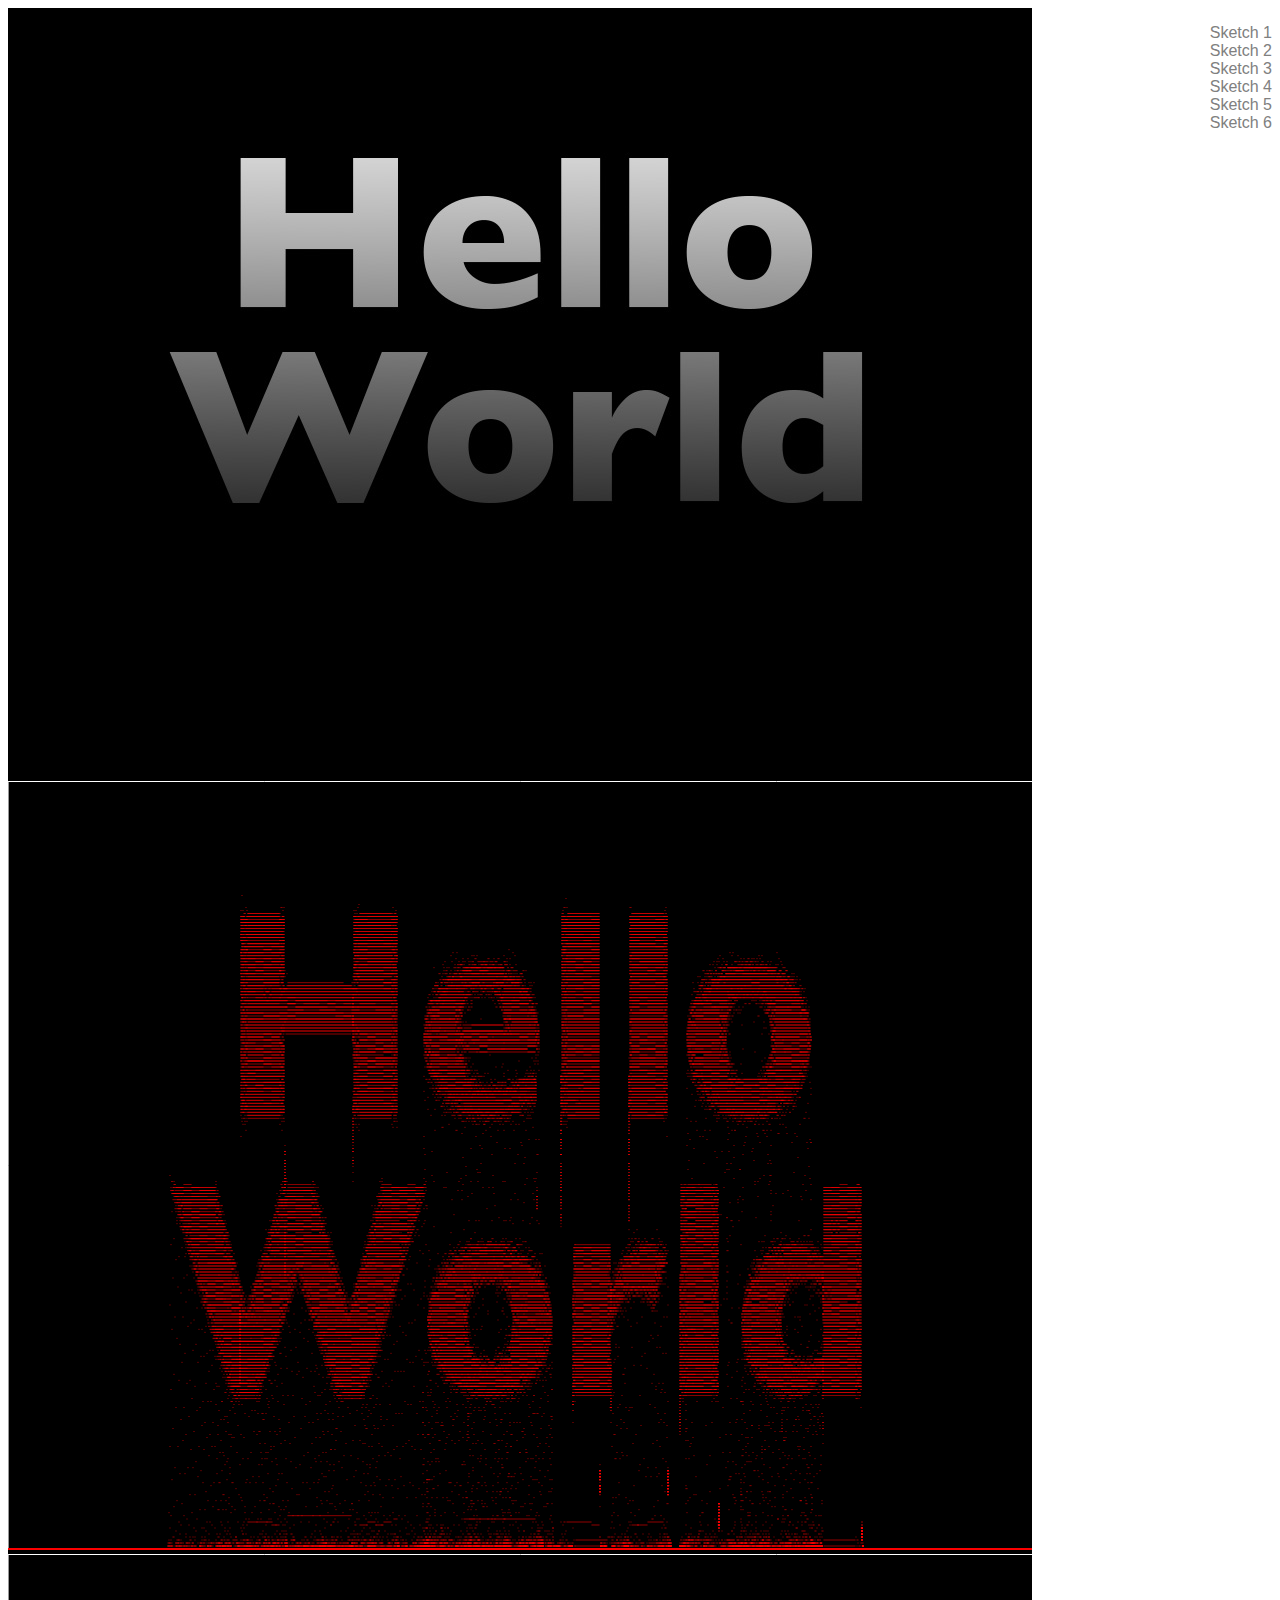
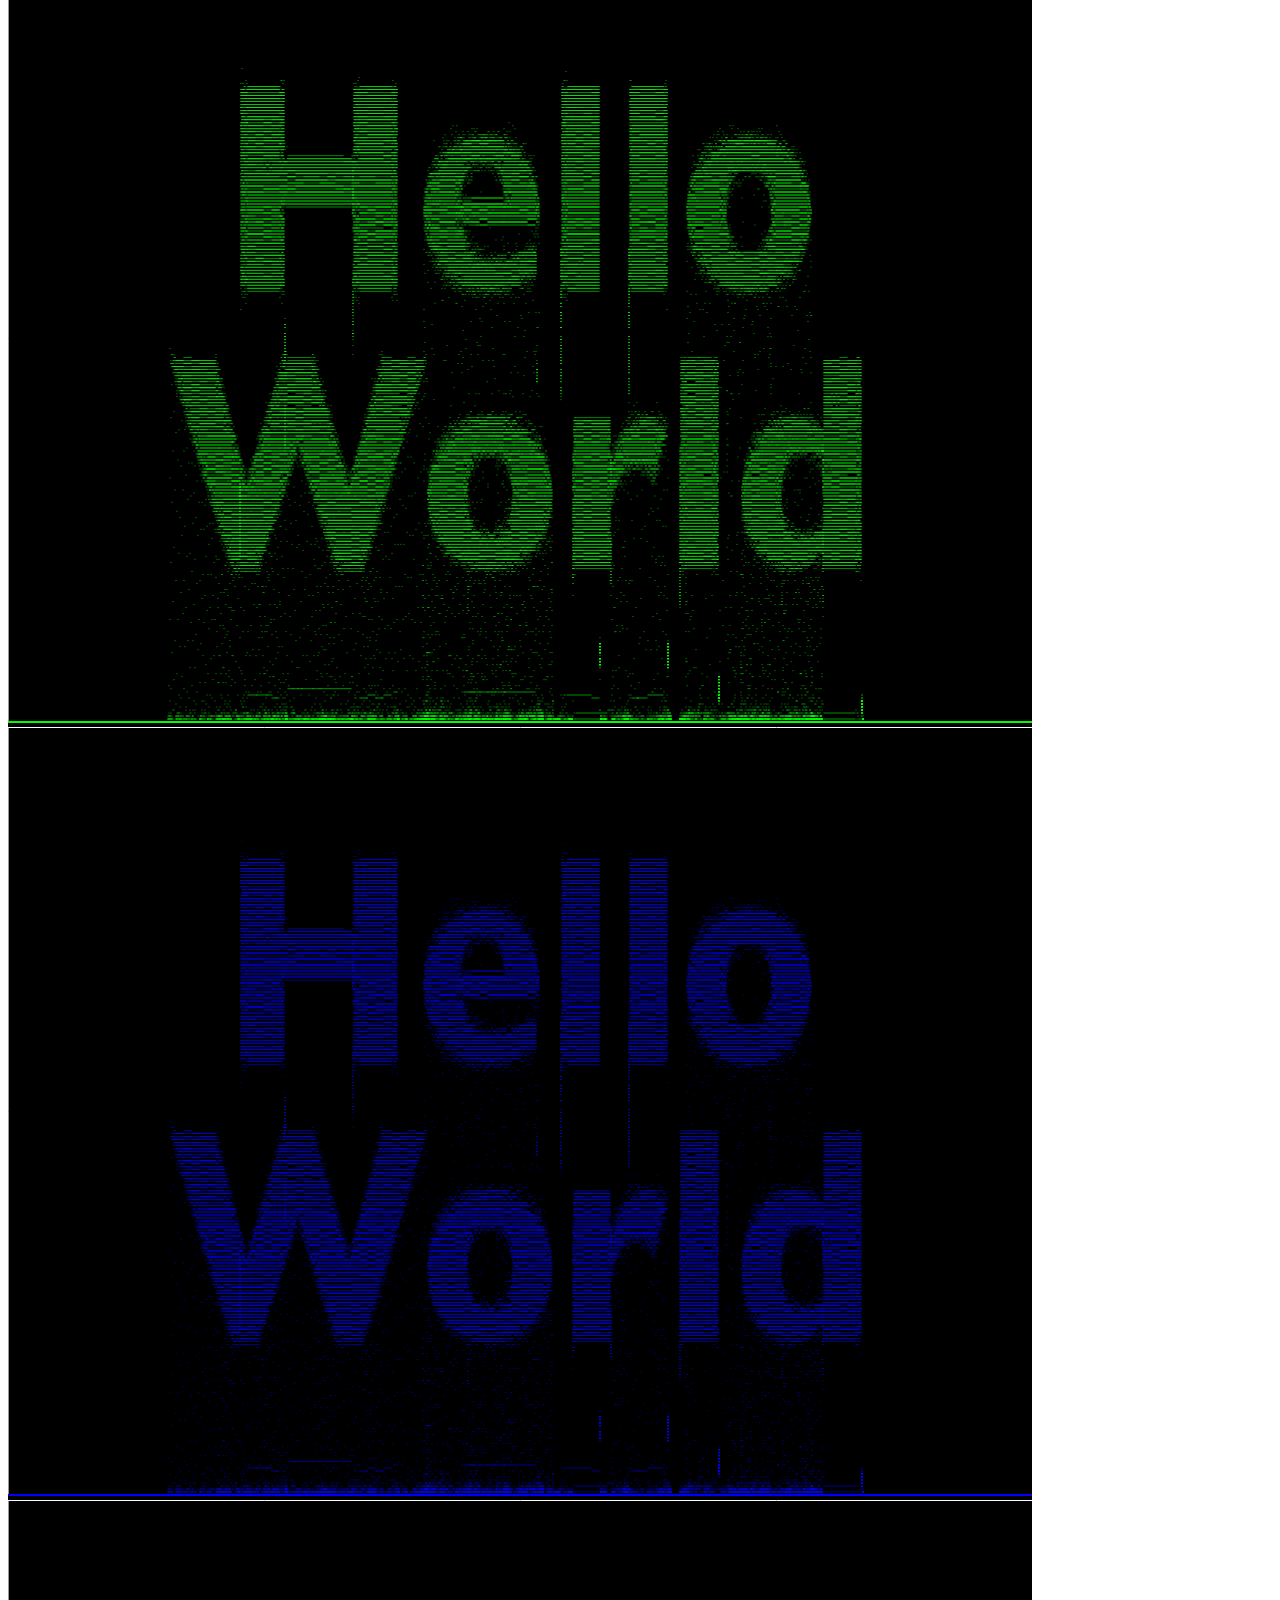
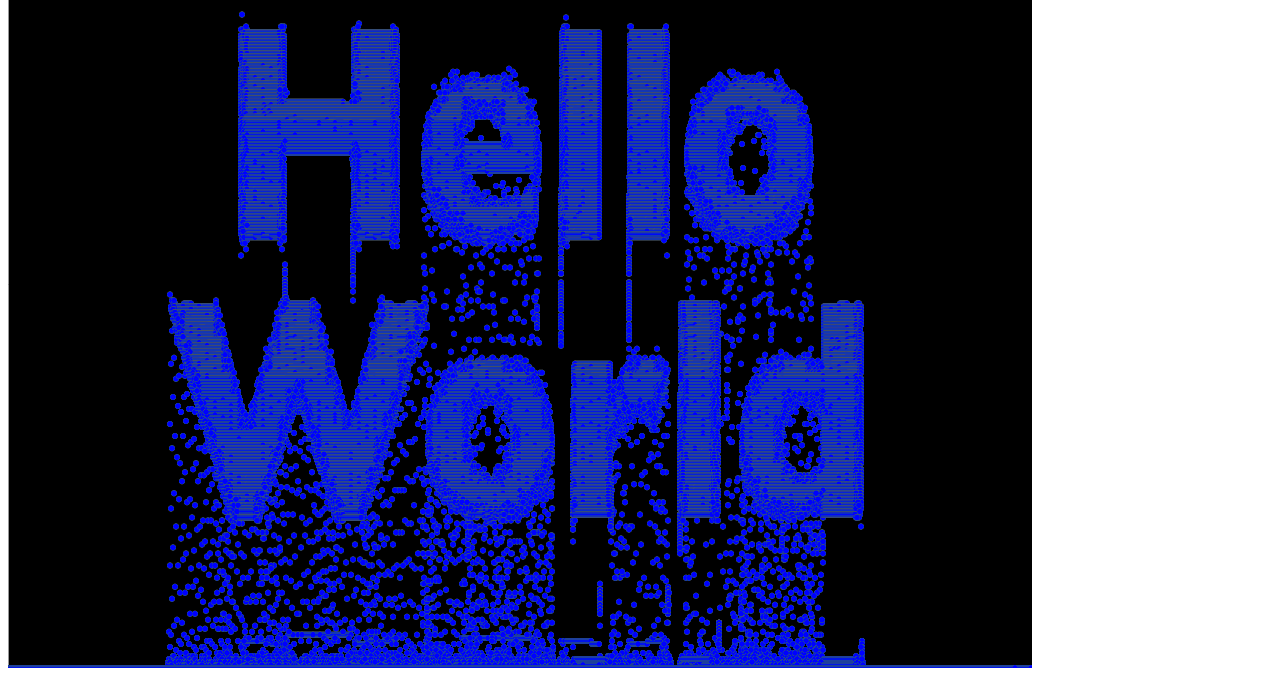
<file: index.html>
<!doctype html>
<html>
  <head>
    <title>Homework 13</title>
    <meta charset="utf-8">
    <script type="text/javascript" src="p5.min.js"></script>
    <script type="text/javascript" src="sketch.js"></script>
    <link rel="stylesheet" href="main.css">
  </head>
  <body>
    <ul>
      <li><a href="/index.html">Sketch 1</a></li>
      <li><a href="/page1.html">Sketch 2</a></li>
      <li><a href="/page2.html">Sketch 3</a></li>
      <li><a href="/page3.html">Sketch 4</a></li>
      <li><a href="/page4.html">Sketch 5</a></li>
      <li><a href="/page4.html">Sketch 6</a></li>
    </ul>
  </body>
</html>
</file>
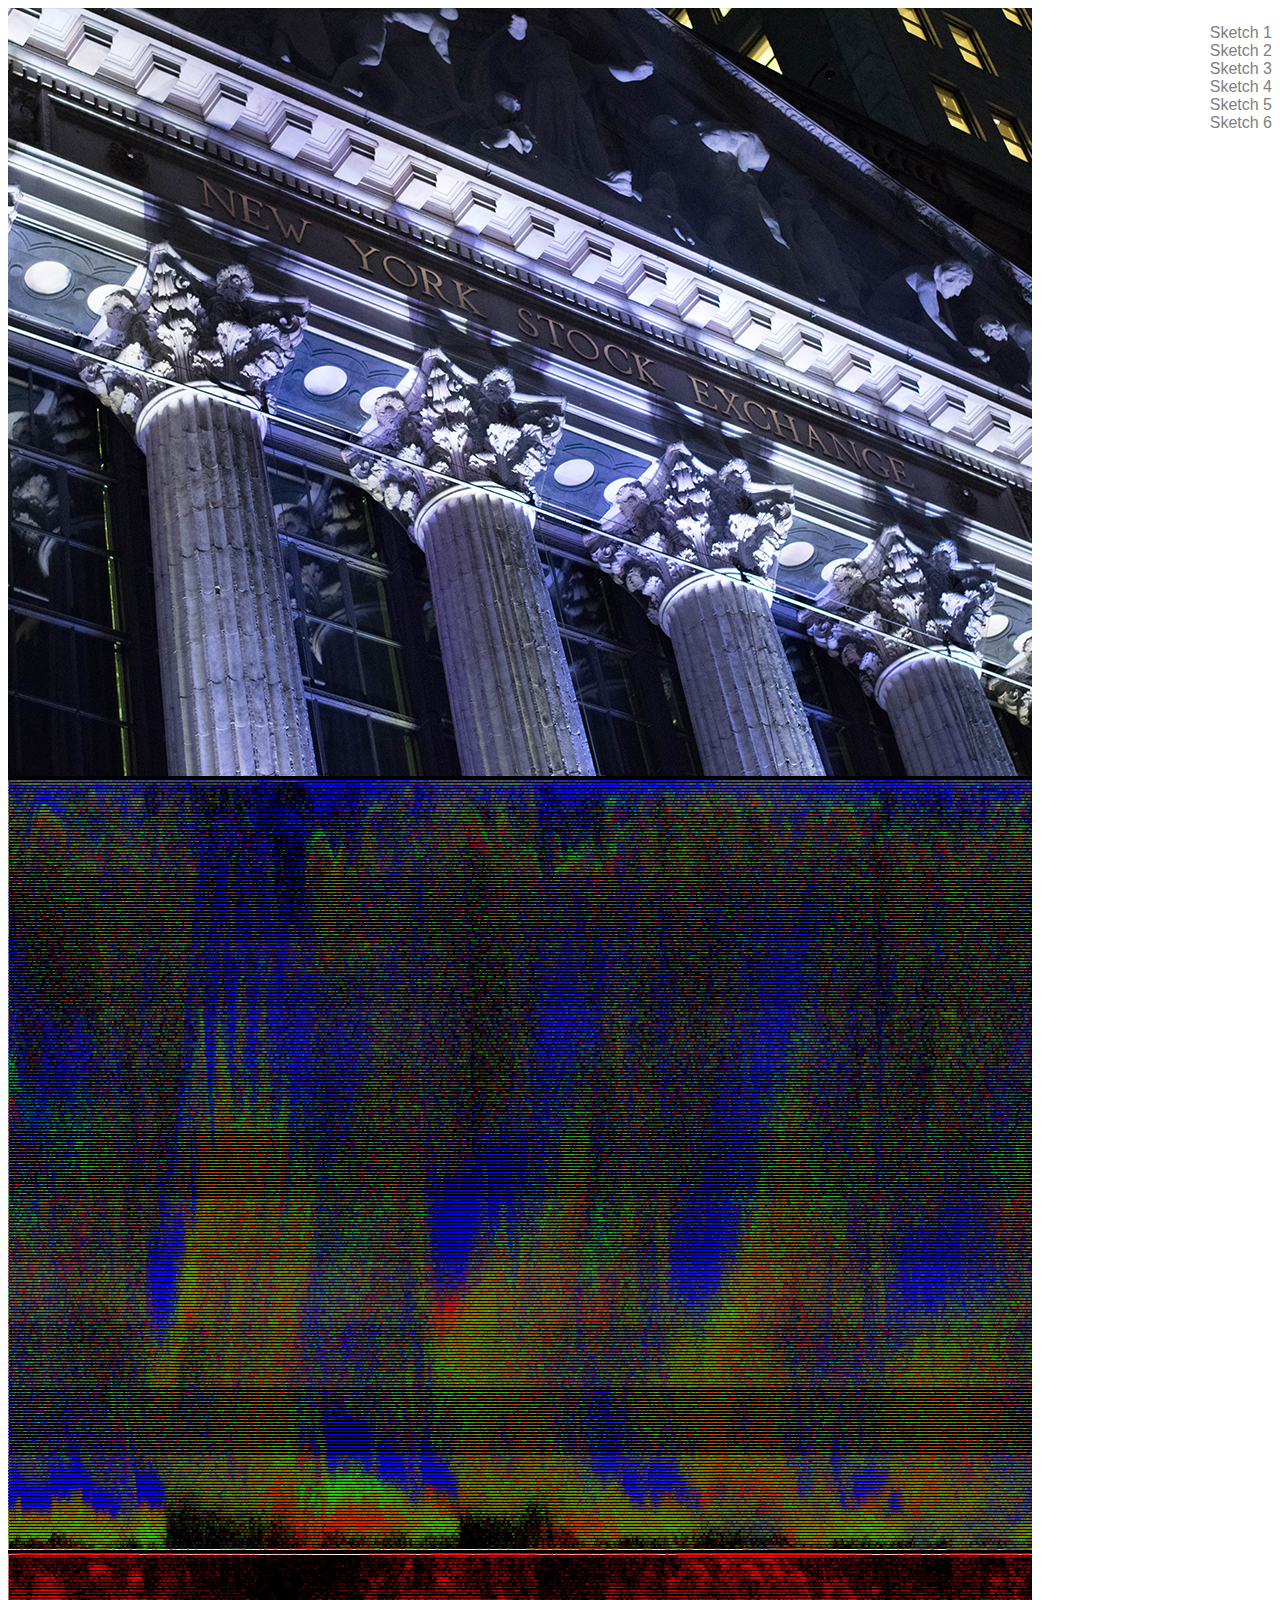
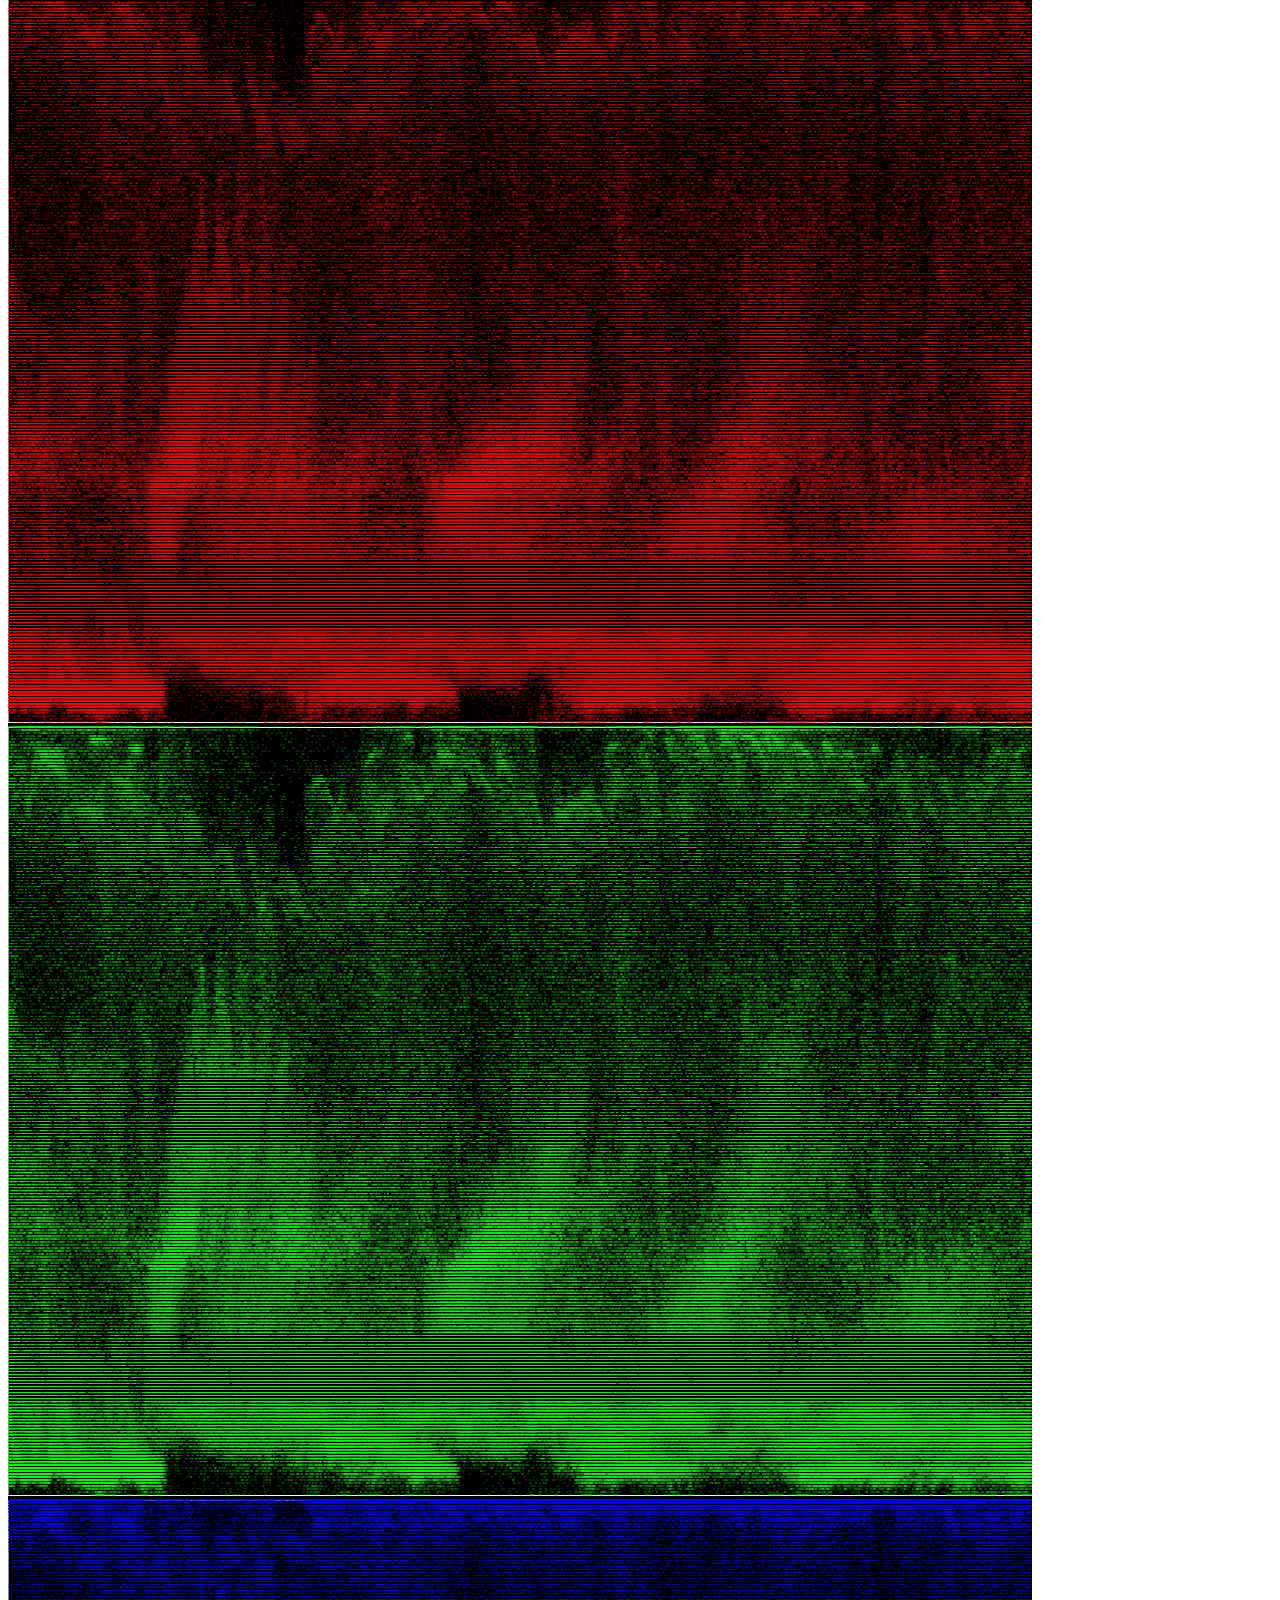
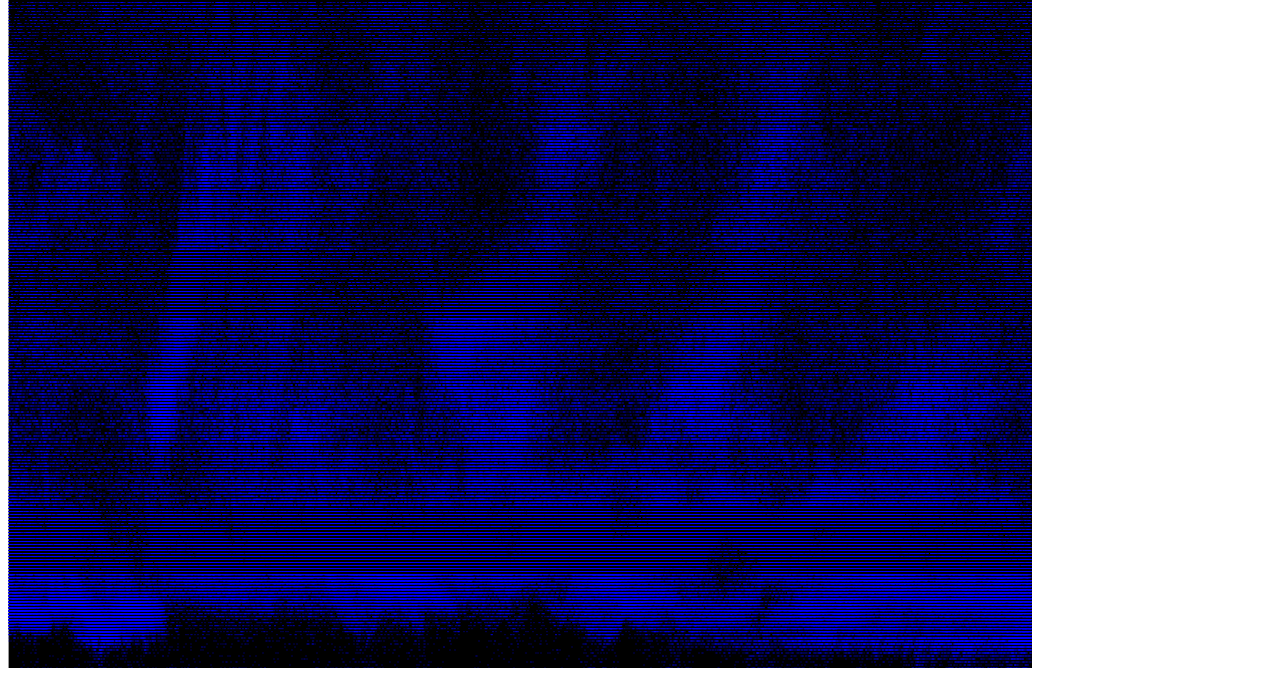
<file: page1.html>
<!doctype html>
<html>
  <head>
    <title>Homework 13</title>
    <meta charset="utf-8">
    <script type="text/javascript" src="p5.min.js"></script>
    <script type="text/javascript" src="sketch2.js"></script>
    <link rel="stylesheet" href="main.css">
  </head>
  <body>
    <ul>
      <li><a href="/index.html">Sketch 1</a></li>
      <li><a href="/page1.html">Sketch 2</a></li>
      <li><a href="/page2.html">Sketch 3</a></li>
      <li><a href="/page3.html">Sketch 4</a></li>
      <li><a href="/page4.html">Sketch 5</a></li>
      <li><a href="/page4.html">Sketch 6</a></li>
    </ul>
  </body>
</html>
</file>
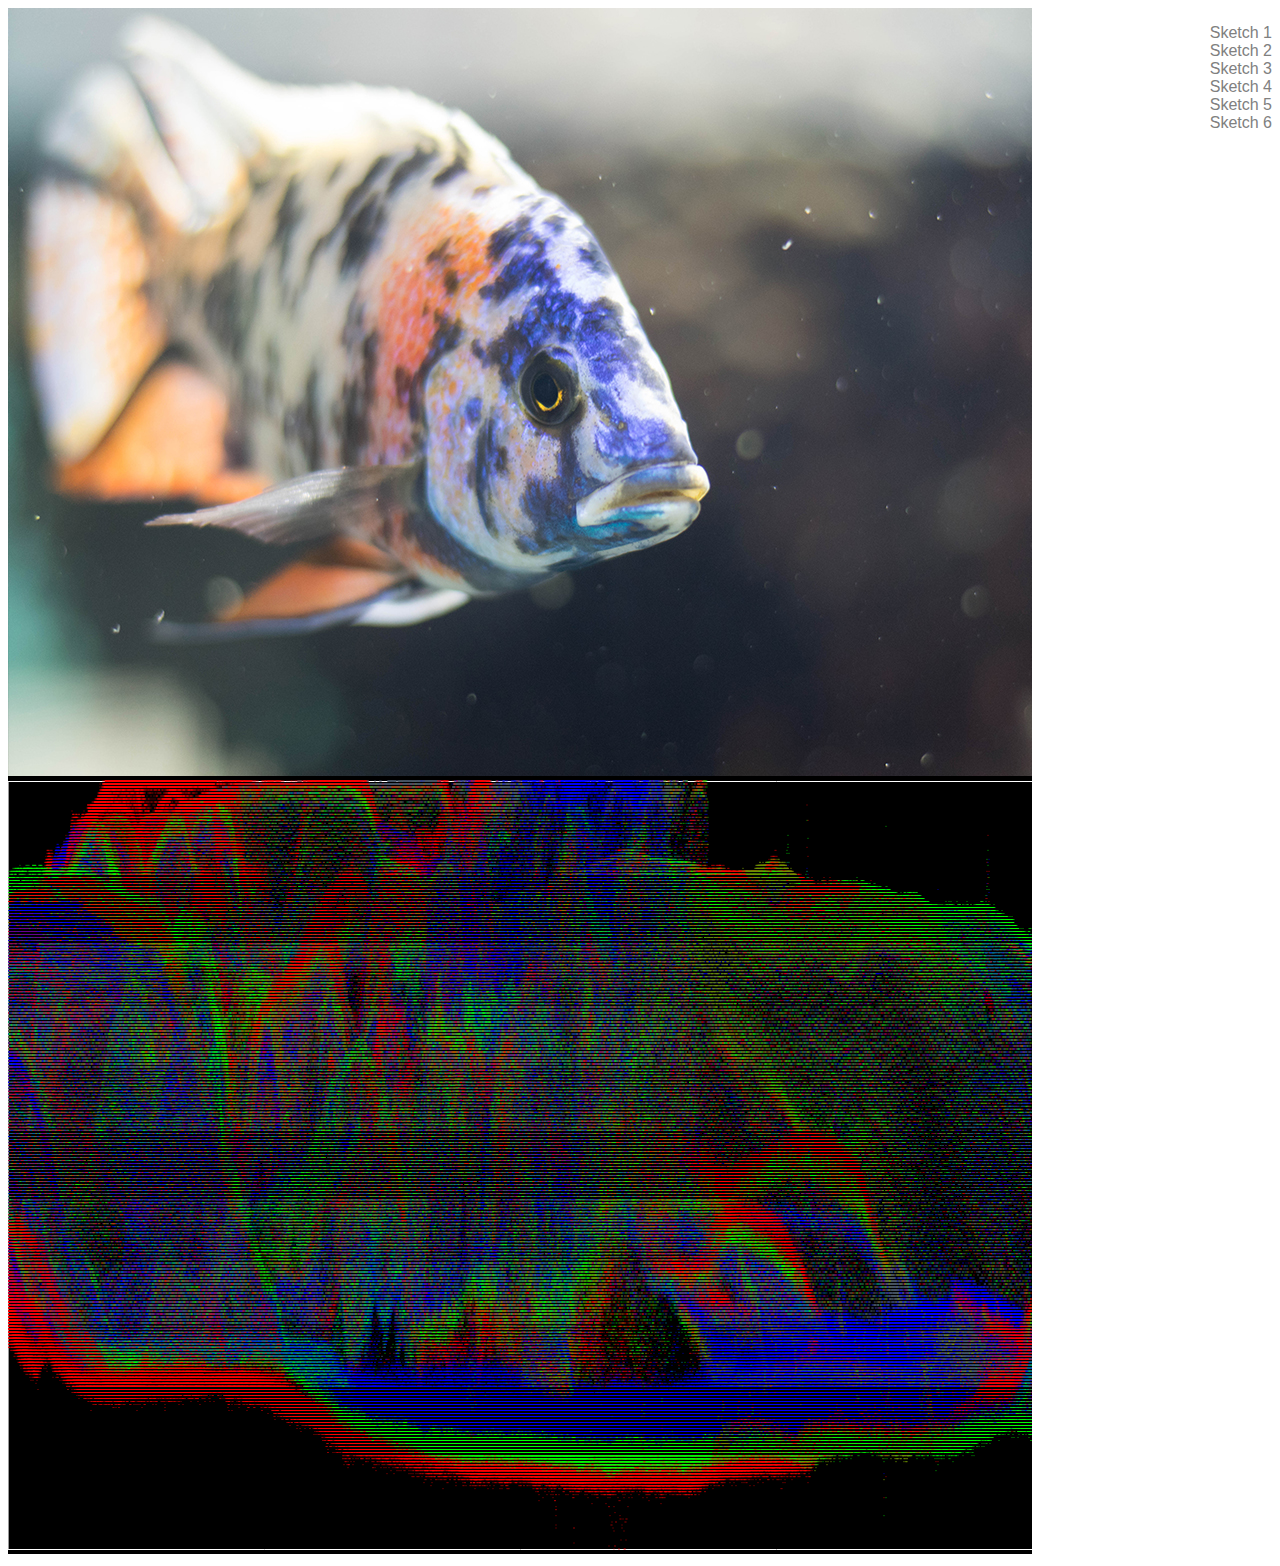
<file: page2.html>
<!doctype html>
<html>
  <head>
    <title>Homework 13</title>
    <meta charset="utf-8">
    <script type="text/javascript" src="p5.min.js"></script>
    <script type="text/javascript" src="sketch3.js"></script>
    <link rel="stylesheet" href="main.css">
  </head>
  <body>
    <ul>
      <li><a href="/index.html">Sketch 1</a></li>
      <li><a href="/page1.html">Sketch 2</a></li>
      <li><a href="/page2.html">Sketch 3</a></li>
      <li><a href="/page3.html">Sketch 4</a></li>
      <li><a href="/page4.html">Sketch 5</a></li>
      <li><a href="/page4.html">Sketch 6</a></li>
    </ul>
  </body>
</html>
</file>
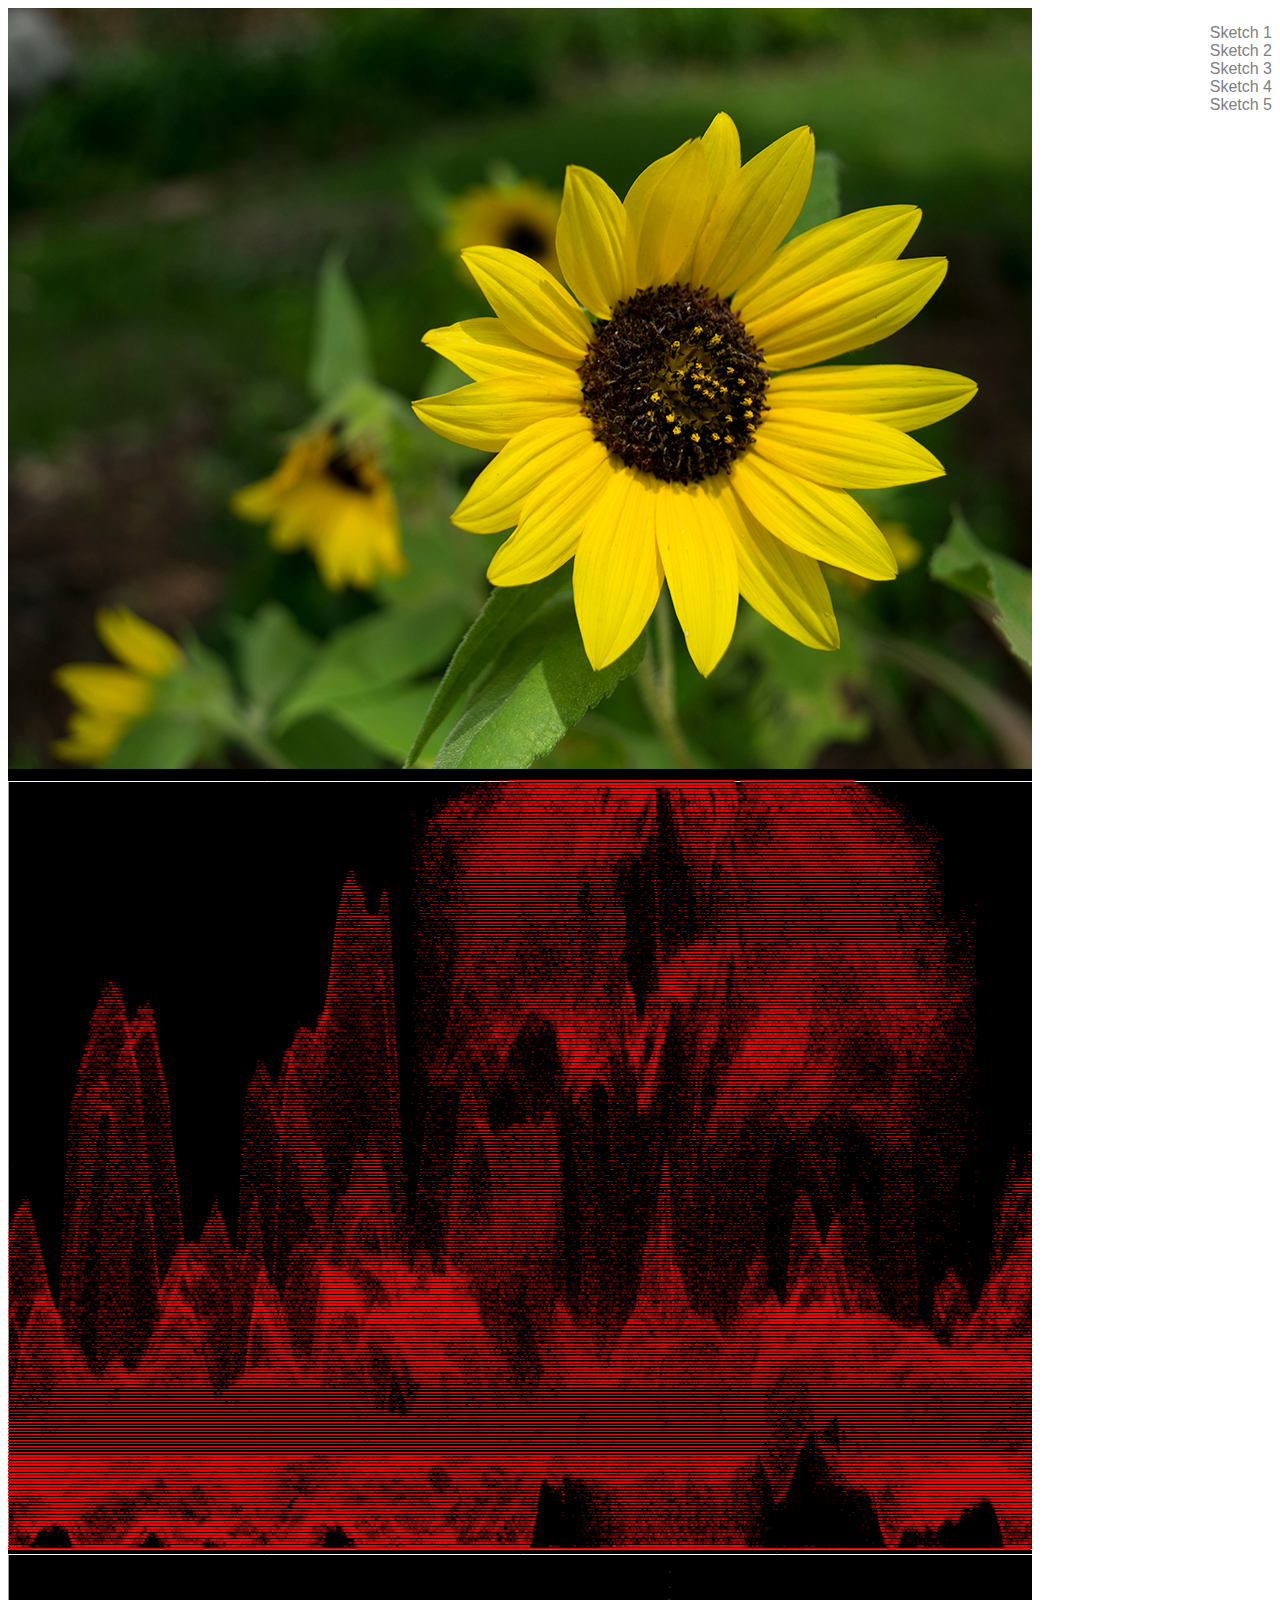
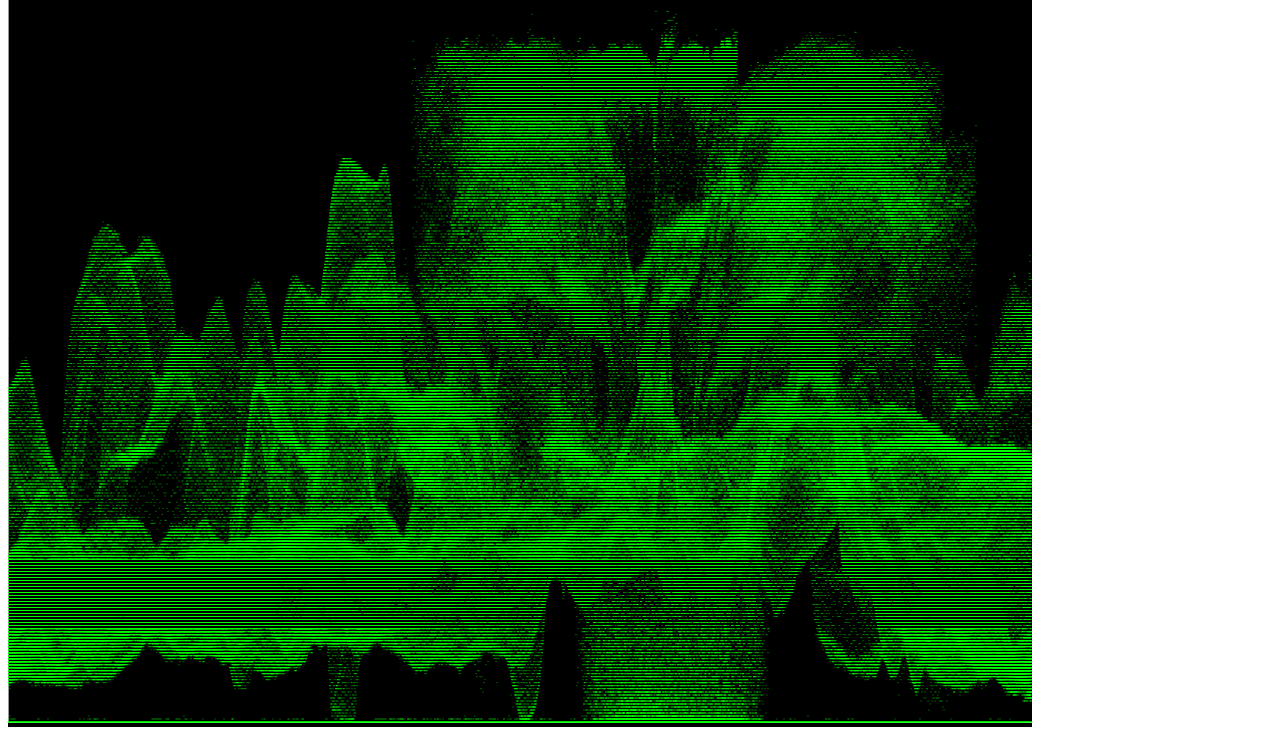
<file: page3.html>
<!doctype html>
<html>
  <head>
    <title>Homework 13</title>
    <meta charset="utf-8">
    <script type="text/javascript" src="p5.min.js"></script>
    <script type="text/javascript" src="sketch4.js"></script>
    <link rel="stylesheet" href="main.css">
  </head>
  <body>
    <ul>
      <li><a href="/index.html">Sketch 1</a></li>
      <li><a href="/page1.html">Sketch 2</a></li>
      <li><a href="/page2.html">Sketch 3</a></li>
      <li><a href="/page3.html">Sketch 4</a></li>
      <li><a href="/page4.html">Sketch 5</a></li>
    </ul>
  </body>
</html>
</file>
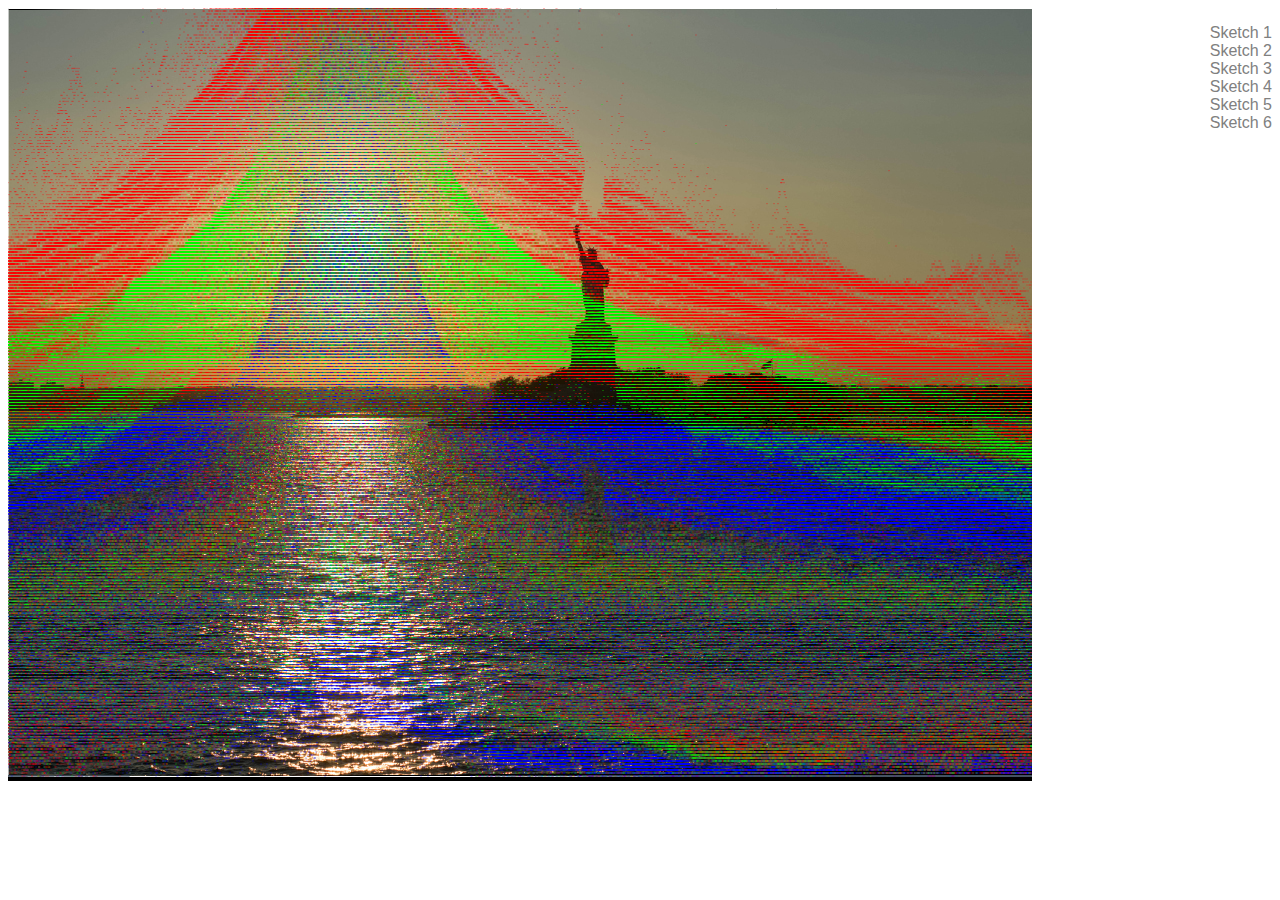
<file: page4.html>
<!doctype html>
<html>
  <head>
    <title>Homework 13</title>
    <meta charset="utf-8">
    <script type="text/javascript" src="p5.min.js"></script>
    <script type="text/javascript" src="sketch5.js"></script>
    <link rel="stylesheet" href="main.css">
  </head>
  <body>
    <ul>
      <li><a href="/index.html">Sketch 1</a></li>
      <li><a href="/page1.html">Sketch 2</a></li>
      <li><a href="/page2.html">Sketch 3</a></li>
      <li><a href="/page3.html">Sketch 4</a></li>
      <li><a href="/page4.html">Sketch 5</a></li>
      <li><a href="/page4.html">Sketch 6</a></li>
    </ul>
  </body>
</html>
</file>
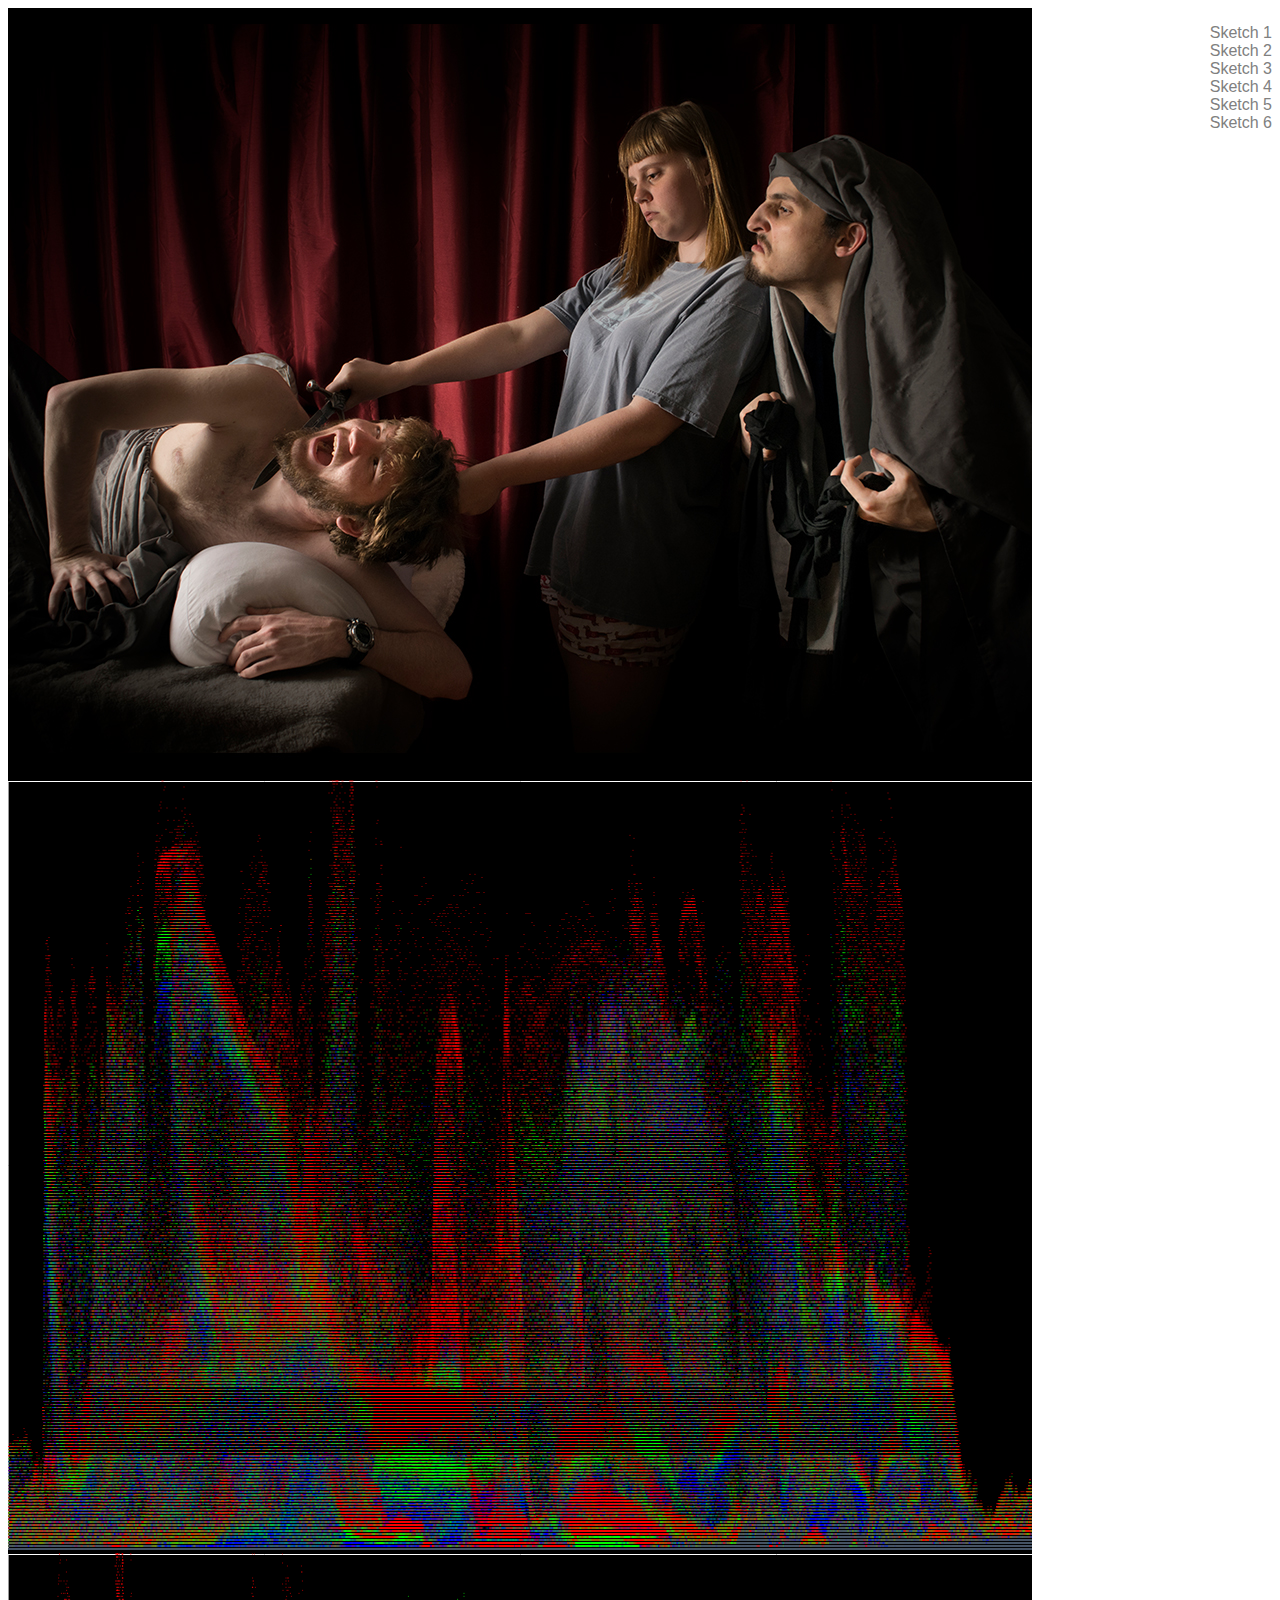
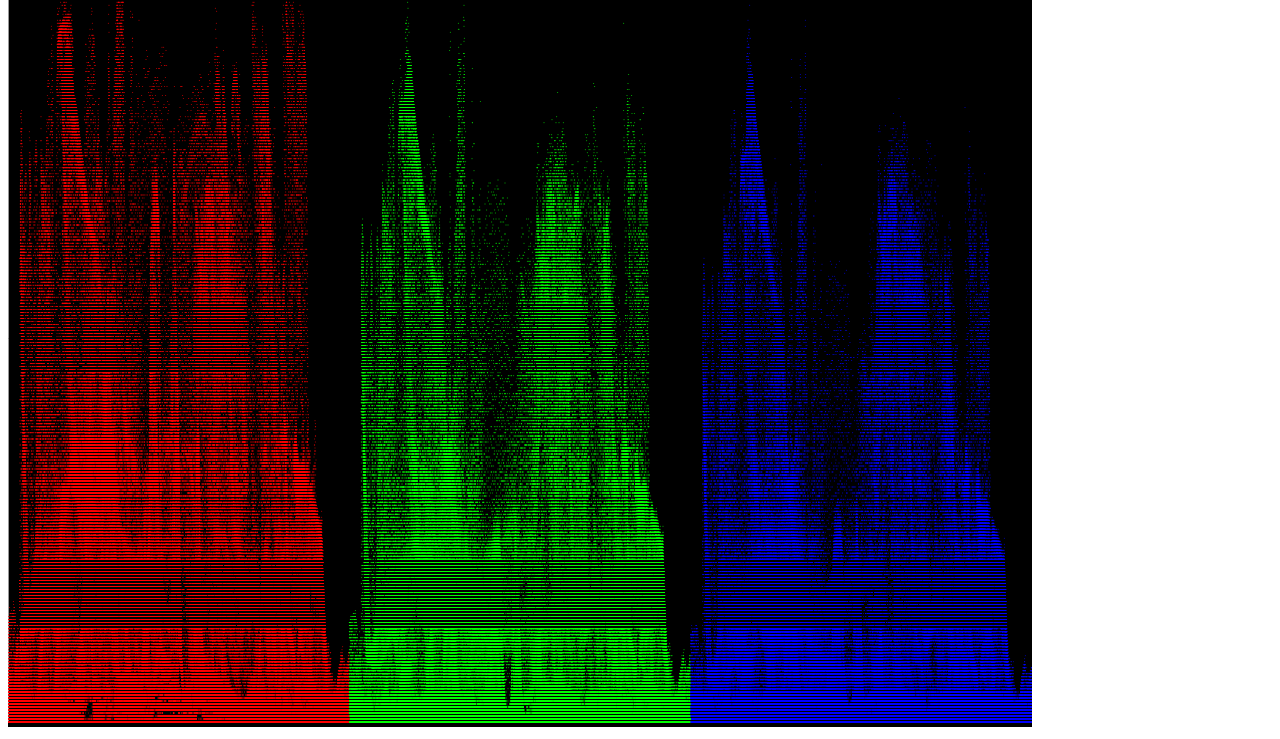
<file: page5.html>
<!doctype html>
<html>
  <head>
    <title>Homework 13</title>
    <meta charset="utf-8">
    <script type="text/javascript" src="p5.min.js"></script>
    <script type="text/javascript" src="sketch6.js"></script>
    <link rel="stylesheet" href="main.css">
  </head>
  <body>
    <ul>
      <li><a href="/index.html">Sketch 1</a></li>
      <li><a href="/page1.html">Sketch 2</a></li>
      <li><a href="/page2.html">Sketch 3</a></li>
      <li><a href="/page3.html">Sketch 4</a></li>
      <li><a href="/page4.html">Sketch 5</a></li>
      <li><a href="/page4.html">Sketch 6</a></li>
    </ul>
  </body>
</html>
</file>
<file: main.css>
/* some css*/
ul {
  float:right;
  display: inline-block;
  list-style-type: none;
}
a {
  color: grey;
  font-family: sans-serif;
  text-decoration: none;
  
}
a:hover {
  font-weight: bold;
}
</file>
